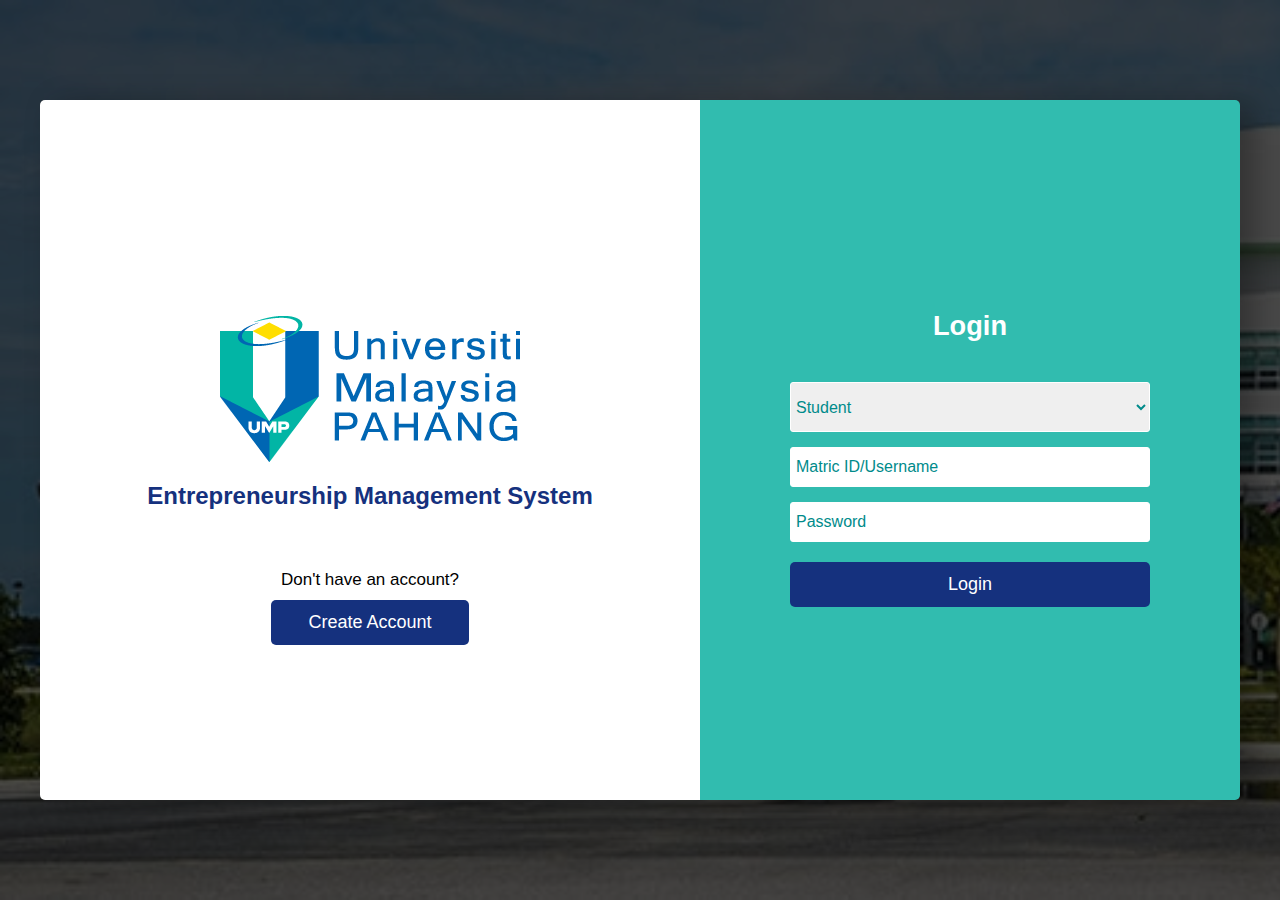
<file: index.html>
<html>
<head>
    <link href="css/loginpage.css" type="text/css" rel="stylesheet" />
    <title>Login page</title>
</head>



<body>
    <form action="login.php" name="login" method="post" id="form1">

        <div id="container" class="container">

            <div id="login" class="login">

                <div class="content">

                    <img src="css/pic/logo.png" />
                    <h2>Entrepreneurship Management System</h2>

                    <p>Don't have an account?</p>
                    <a id="linklogin" href="signup.html">Create Account</a>


                </div>

                <div id="loginform" class="loginform">

                    <h2>Login</h2>



                    <div class="tbox">
                        <select id="type" class="dropdown" name="type">
                            <option value="Student">Student</option>
                            <option value="Admin">Admin</option>
                        </select>

                        <input id="matric" name="matric" type="text" placeholder="Matric ID/Username" required="required" />

                        <input id="password" name="password" type="password" placeholder="Password" required="required" />
                    </div>


                    <button id="btnlogin" type="submit" name="submit" value="submit" class="btn">Login</button>


                </div>


            </div>


        </div>

    </form>


</body>



</html>
</file>
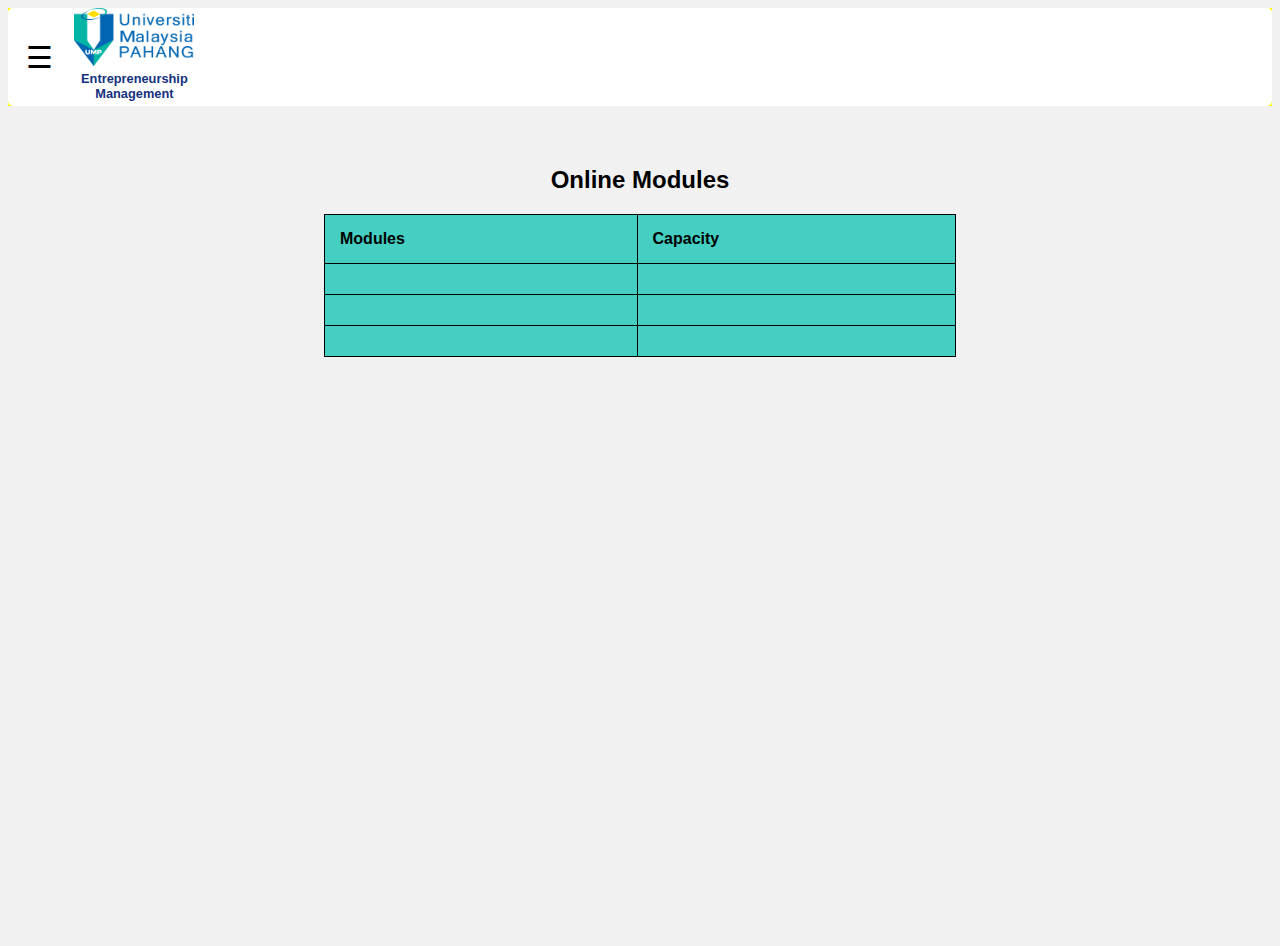
<file: modules.html>
<html>
<head>
    <title>Online Modules</title>
    <meta name="viewport" content="width=device-width, initial-scale=1">
    <link href="css/modules.css" type="text/css" rel="stylesheet" />
</head>

<body onload="displayfunc()">

    <div id="mySidenav" class="sidenav">
        <a id="navstyle" href="javascript:void(0)" class="closebtn" onclick="closeNav()">&times;</a>
        <a href="#">Entrepreneurship<br>Info</a>
        <a href="#">Online<br>Modules</a>
        <a href="#">Rental<br>Service</a>
        <a href="#">Logout</a>
    </div>


    <div class="container">

        <div class="content">

            <div class="navbtn">
                <span onclick="openNav()">&#9776;</span>
            </div>



            <div class="logo">
                <img class="resize" src="css/pic/logo.png" />
                <h2>Entrepreneurship Management</h2>

            </div>



            <div class="topdiv">


            </div>

        </div>


    </div>

    <div class="maincont">

        <h2>Online Modules</h2>

        <div id="modules" class="modulesdiv">

            <table>

                <tr>
                    <th>Modules</th>
                    <th>Capacity</th>
                </tr>

                <tr>
                    <td></td>
                    <td></td>

                </tr>

                <tr>
                    <td></td>
                    <td></td>
                </tr>

                <tr>
                    <td></td>

                </tr>

            </table>

        </div>

        
    </div>

    <script>

        function openNav() {
            document.getElementById("mySidenav").style.width = "250px";
        }

        function closeNav() {
            document.getElementById("mySidenav").style.width = "0";
        }

    </script>

</body>
</html>
</file>
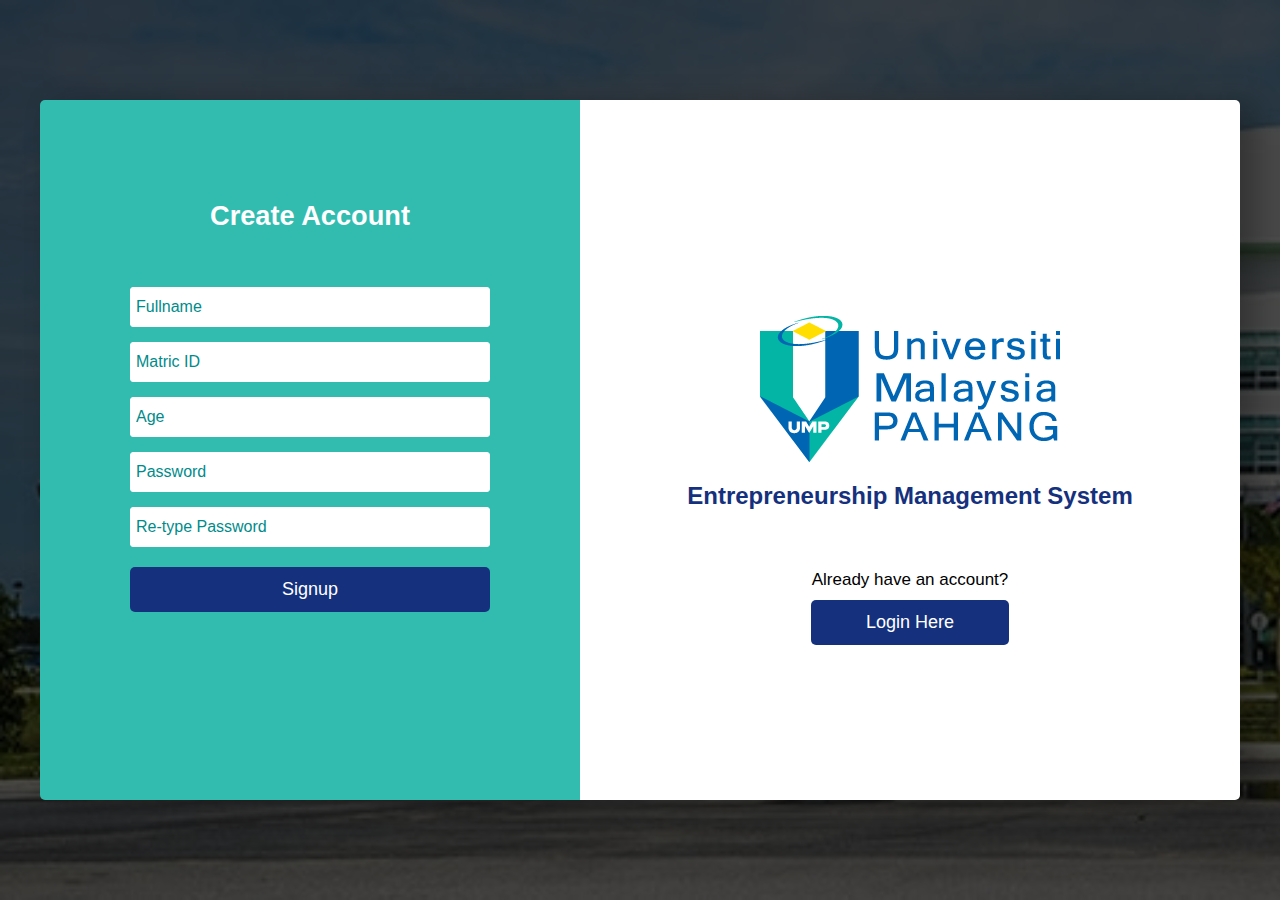
<file: signup.html>
<html>
<head>

    <link href="css/signupstyle.css" rel="stylesheet" />
    <title>Signup Page</title>

</head>
<body>
    <form action="signup.php" id="form1" method="post">

       <div id="container" class="container">

        <div id= "login" class="login">
            
            

            <div id= "loginform" class="loginform">

                <h2>Create Account</h2>

                
                    <div class="tbox">


                        <input id="name" name="name" type="text" placeholder="Fullname" required="required"/> 
			            <input id="matric" name="matric" type="text" placeholder="Matric ID" required="required"/>
			            <input id="age" name="age" type="number" placeholder="Age" required="required"/>
			            <input id="password" name="password" type="password" placeholder="Password"  required="required"/>
			            <input id="confirmpass" name="confirmpass" type="password" placeholder="Re-type Password"  required="required"/>

                    </div>
                    
                    <button type="submit" name="submit" value="submit" id="btnsignup" class="btnsignup" >Signup</button>
            </div>

            <div class="content">
                
                <img src="css/pic/logo.png"/>
                <h2>Entrepreneurship Management System</h2>

                <p>Already have an account?</p> 
                <a id="linklogin" href="index.html">Login Here</a>
                
               
            </div>
            

        </div>


    </div>  

    </form>

    <script>

        var password = document.getElementById("password")
            , confirmpass = document.getElementById("confirmpass");

        function validatePassword() {
            if (password.value != confirmpass.value) {
                confirmpass.setCustomValidity("Passwords Don't Match");
            } else {
                confirmpass.setCustomValidity('');
            }
        }

        password.onchange = validatePassword;
        confirmpass.onkeyup = validatePassword;

    </script>
</body>
</html>
</file>
<file: css/loginpage.css>
body {
    margin: 0;
    padding: 0;
    background: rgba(0,0,0,0.7) url('pic/wallp.jpg');
    background-size: cover;
    background-blend-mode: darken;
    animation: transitionIn 0.75s;
}

@keyframes transitionIn {

    from {
    
        opacity:0;
        transform: rotateX(-10deg);
    }
    to {
    
        opacity:1;
        transform: rotateX(0);
    }

}

p {
    font-family: sans-serif;
    font-size: 17px;
    margin-top: 50px;
}

h2 {
    font-family: sans-serif;
}

* {
    margin: 0;
    padding: 0;
    box-sizing: border-box;
}

.container {
    display: flex;
    justify-content: center;
    align-items: center;
    min-height: 100vh;
}

.login {
    width: 1200px;
    min-height: 700px;
    overflow: hidden;
    border-radius: 5px;
    background: #222;
    display: flex;
    box-shadow: 15px 5px 30px rgba(0,0,0,0.3);
}

.content {
   
    flex-basis: 55%;
    display: flex;
    justify-content: center;
    align-items: center;
    flex-direction: column;
    background: white;
}


    .content h2 {
        margin-top: 20px;
        margin-bottom: 10px;
        text-align: center;
        font-size: 1.5em;
        color:#15317e;
    }

.loginform {
    flex-basis: 45%;
    background: rgb(51, 203, 189, 0.91);
    padding: 90px;
}

    .loginform h2 {
        
        margin-top:120px;
        margin-bottom:40px;
        text-align: center; 
        font-size: 1.7em;
        color: white;
    }

.tbox input {
    background: white;
    width: 100%;
    height: 40px;
    outline: none;
    border: 1px solid white;
    margin-top: 15px;
    padding-left: 5px;
    border-radius: 3px;
    font-size: 16px;
}

    .tbox input[type=text]:focus {
        border: 1px solid blue;
        border-radius: 3px;
    }

    .tbox input[type=password]:focus {
        border: 1px solid blue;
        border-radius: 3px;
    }


::placeholder {
    color: darkcyan;
    font-size: 16px;
    
}

.btn {
    text-align: center;
    width: 100%;
    border: 20px;
    border-radius: 5px;
    background: #15317e;
    color: white;
    padding: 12px;
    font-size: 18px;
    cursor: pointer;
    margin-top: 20px;
    transition-duration: 0.2s;
}

    .btn:hover {
        box-shadow: 0 1px 3px 0 darkgrey,0 5px 10px 0 #15317e;
    }

.btnsignup {
    margin-top:10px;
    margin-bottom:-60px;
    width: 30%;
    border: 20px;
    border-radius: 5px;
    background:#15317e;
    color:white;
    padding: 12px;
    font-size: 18px;
    cursor: pointer;
    transition-duration: 0.2s;
}

    .btnsignup:hover {
        box-shadow: 0 1px 3px 0 darkgrey,0 5px 10px 0 #15317e;
    }

#linklogin {
    border-radius: 5px;
    margin-top: 10px;
    margin-bottom: -60px;
    background-color: #15317e;
    padding: 12px;
    display: block;
    color: white;
    width: 30%;
    font-size: 18px;
    text-align: center;
    font-family: sans-serif;
    transition-duration: 0.2s;
}
#linklogin:hover {
    box-shadow: 0 1px 3px 0 darkgrey,0 5px 10px 0 #15317e;
}

a {

    text-decoration:none;
}
.dropdown {
    color: darkcyan;
    font-size: 16px;
    width: 100%;
    font-family: sans-serif;
    height: 50px;
    border-radius: 3px;
    padding-left: 1px;
    border: 1px solid white;
}

    .dropdown:focus {
        border: 1px solid blue;
    }
</file>
<file: css/modules.css>
body {
    font-family: "Lato", sans-serif;
    background-color: #f1f1f1;
}

.sidenav {
    height: 100%;
    width: 0;
    position: fixed;
    z-index: 1;
    top: 0;
    left: 0;
    background-color: rgb(51, 203, 189, 0.95);
    overflow-x: hidden;
    transition: 0.3s;
    padding-top: 60px;
}

    .sidenav a {
        padding: 8px 8px 8px 32px;
        text-decoration: none;
        font-size: 20px;
        color: black;
        display: block;
        transition: 0.2s;
    }

        .sidenav a:hover {
            color: #15317e;
            background-color: white;
        }

    .sidenav .closebtn {
        position: absolute;
        top: 0;
        right: 25px;
        font-size: 36px;
        margin-left: 8px;
    }


        .sidenav .closebtn:hover {
            background-color: rgb(51, 203, 189, 0.91);
        }

@media screen and (max-height: 450px) {
    .sidenav {
        padding-top: 15px;
    }

        .sidenav a {
            font-size: 18px;
        }
}


span {
    font-size: 30px;
    cursor: pointer;
}

.container {
    display: flex;
    justify-content: flex-start;
    background-color: yellow;
    min-height: 10%;
}

.content {
    width: 100%;
    min-height: 10%;
    overflow: hidden;
    border-radius: 5px;
    display: flex;
}

.navbtn {
    flex-basis: 5%;
    display: flex;
    justify-content: center;
    align-items: center;
    flex-direction: column;
    background-color: white;
}

.logo {
    flex-basis: 10%;
    display: flex;
    justify-content: center;
    align-items: center;
    flex-direction: column;
    background: white;
}

    .logo h2 {
        margin-top: 5px;
        margin-bottom: 5px;
        text-align: center;
        font-size: 0.8em;
        color: #15317e;
    }

.topdiv {
    flex-basis: 85%;
    display: flex;
    justify-content: center;
    align-items: center;
    flex-direction: column;
    background: white;
}

.resize {
    width: 120px;
    height: 58.4px;
}

.maincont {
    margin: auto;
    justify-content: center;
    align-items: center;
    min-height: 88vh;
    padding-top: 40px;
    text-align: center;
    width: 50%;
}

.modulesdiv {
    display: flex;
    justify-content: center;
    align-items: center;
    flex-direction: column;
    background: rgb(51, 203, 189, 0.91);
}

table, td, th {
    border: 1px solid black;
    text-align: left;
}

table {
    border-collapse: collapse;
    width: 100%;
}

th, td {
    padding: 15px;
}
</file>
<file: css/signupstyle.css>
body {
    margin: 0;
    padding: 0;
    background: rgba(0,0,0,0.7) url('pic/wallp.jpg');
    background-size: cover;
    background-blend-mode: darken;
    animation: transitionIn 0.75s;
}

@keyframes transitionIn {

    from {
        opacity: 0;
        transform: rotateX(-10deg);
    }

    to {
        opacity: 1;
        transform: rotateX(0);
    }
}

p {
    font-family: sans-serif;
    font-size: 17px;
    margin-top: 50px;
}

h2 {
    font-family: sans-serif;
}

* {
    margin: 0;
    padding: 0;
    box-sizing: border-box;
}

.container {
    display: flex;
    justify-content: center;
    align-items: center;
    min-height: 100vh;
}

.login {
    width: 1200px;
    min-height: 700px;
    overflow: hidden;
    border-radius: 5px;
    background: #222;
    display: flex;
    box-shadow: 15px 5px 30px rgba(0,0,0,0.3);
}

.content {
    width: 700px;
    flex-basis: 55%;
    display: flex;
    justify-content: center;
    align-items: center;
    flex-direction: column;
    background: white;
}


    .content h2 {
        margin-top: 20px;
        margin-bottom: 10px;
        text-align: center;
        font-size: 1.5em;
        color: #15317e;
    }

.loginform {
    flex-basis: 45%;
    background: rgb(51, 203, 189, 0.91);
    padding: 90px;
}

    .loginform h2 {
        margin-top: 10px;
        margin-bottom: 40px;
        text-align: center;
        font-size: 1.7em;
        color: white;
    }

.tbox input {
    background: white;
    width: 100%;
    height: 40px;
    outline: none;
    border: 1px solid white;
    margin-top: 15px;
    padding-left: 5px;
    border-radius: 3px;
    font-size: 16px;
}

    .tbox input[type=text]:focus {
        border: 1px solid blue;
        border-radius: 3px;
    }

    .tbox input[type=password]:focus {
        border: 1px solid blue;
        border-radius: 3px;
    }


::placeholder {
    color: darkcyan;
    font-size: 16px;
}

.btn {
    text-align: center;
    width: 100%;
    border-radius: 5px;
    background: #15317e;
    color: white;
    padding: 12px;
    font-size: 18px;
    cursor: pointer;
    margin-top: 20px;
    transition-duration: 0.2s;
}

    .btn:hover {
        box-shadow: 0 1px 3px 0 darkgrey,0 5px 10px 0 #15317e;
    }

.btnsignup {
    margin-top: 20px;
    margin-bottom: -60px;
    width: 100%;
    border: 20px;
    border-radius: 5px;
    background: #15317e;
    color: white;
    padding: 12px;
    font-size: 18px;
    cursor: pointer;
    transition-duration: 0.2s;
}

    .btnsignup:hover {
        box-shadow: 0 1px 3px 0 darkgrey,0 5px 10px 0 #15317e;
    }


#copy {
    border-radius: 5px;
    border: 20px;
    position: absolute;
    top: 50%;
    left: 50%;
    transform: translate(-50%,-50%);
    width: 350px;
    height: 420px;
    padding: 20px 40px;
    box-sizing: border-box;
    background: rgb(255, 255, 255, 0.81);
}

#linklogin {
    border-radius: 5px;
    margin-top: 10px;
    margin-bottom: -60px;
    background-color: #15317e;
    padding: 12px;
    display: block;
    color: white;
    width: 30%;
    font-size: 18px;
    text-align: center;
    font-family: sans-serif;
    transition-duration: 0.2s;
}
#linklogin:hover {
    box-shadow: 0 1px 3px 0 darkgrey,0 5px 10px 0 #15317e;
}

a {

    text-decoration:none;
}

.dropdown {
    border-radius: 5px;
    margin-top: 15px;
    width: 100%;
    padding: 10px;
    border: 20px;
    font-family: sans-serif;
    font-size: 15px;
    color:darkcyan;
    outline-color:Blue;
}
</file>
